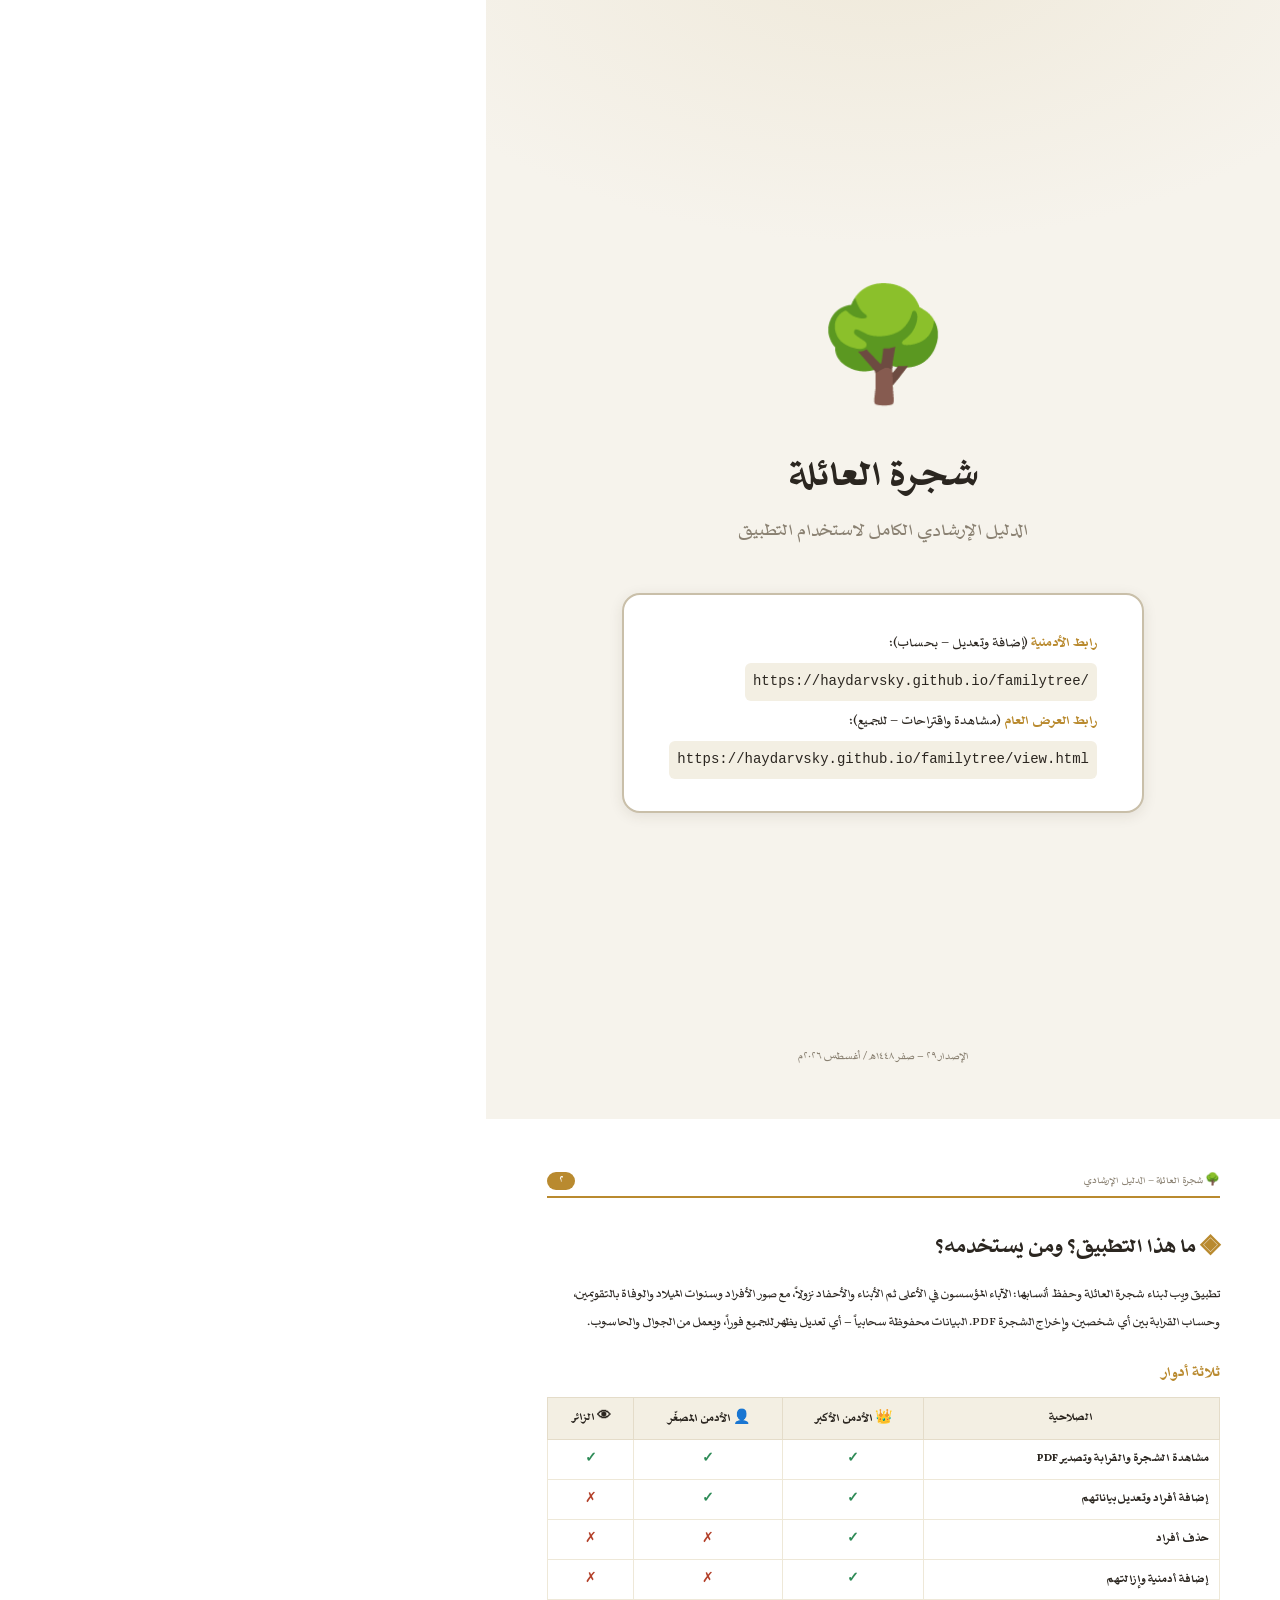
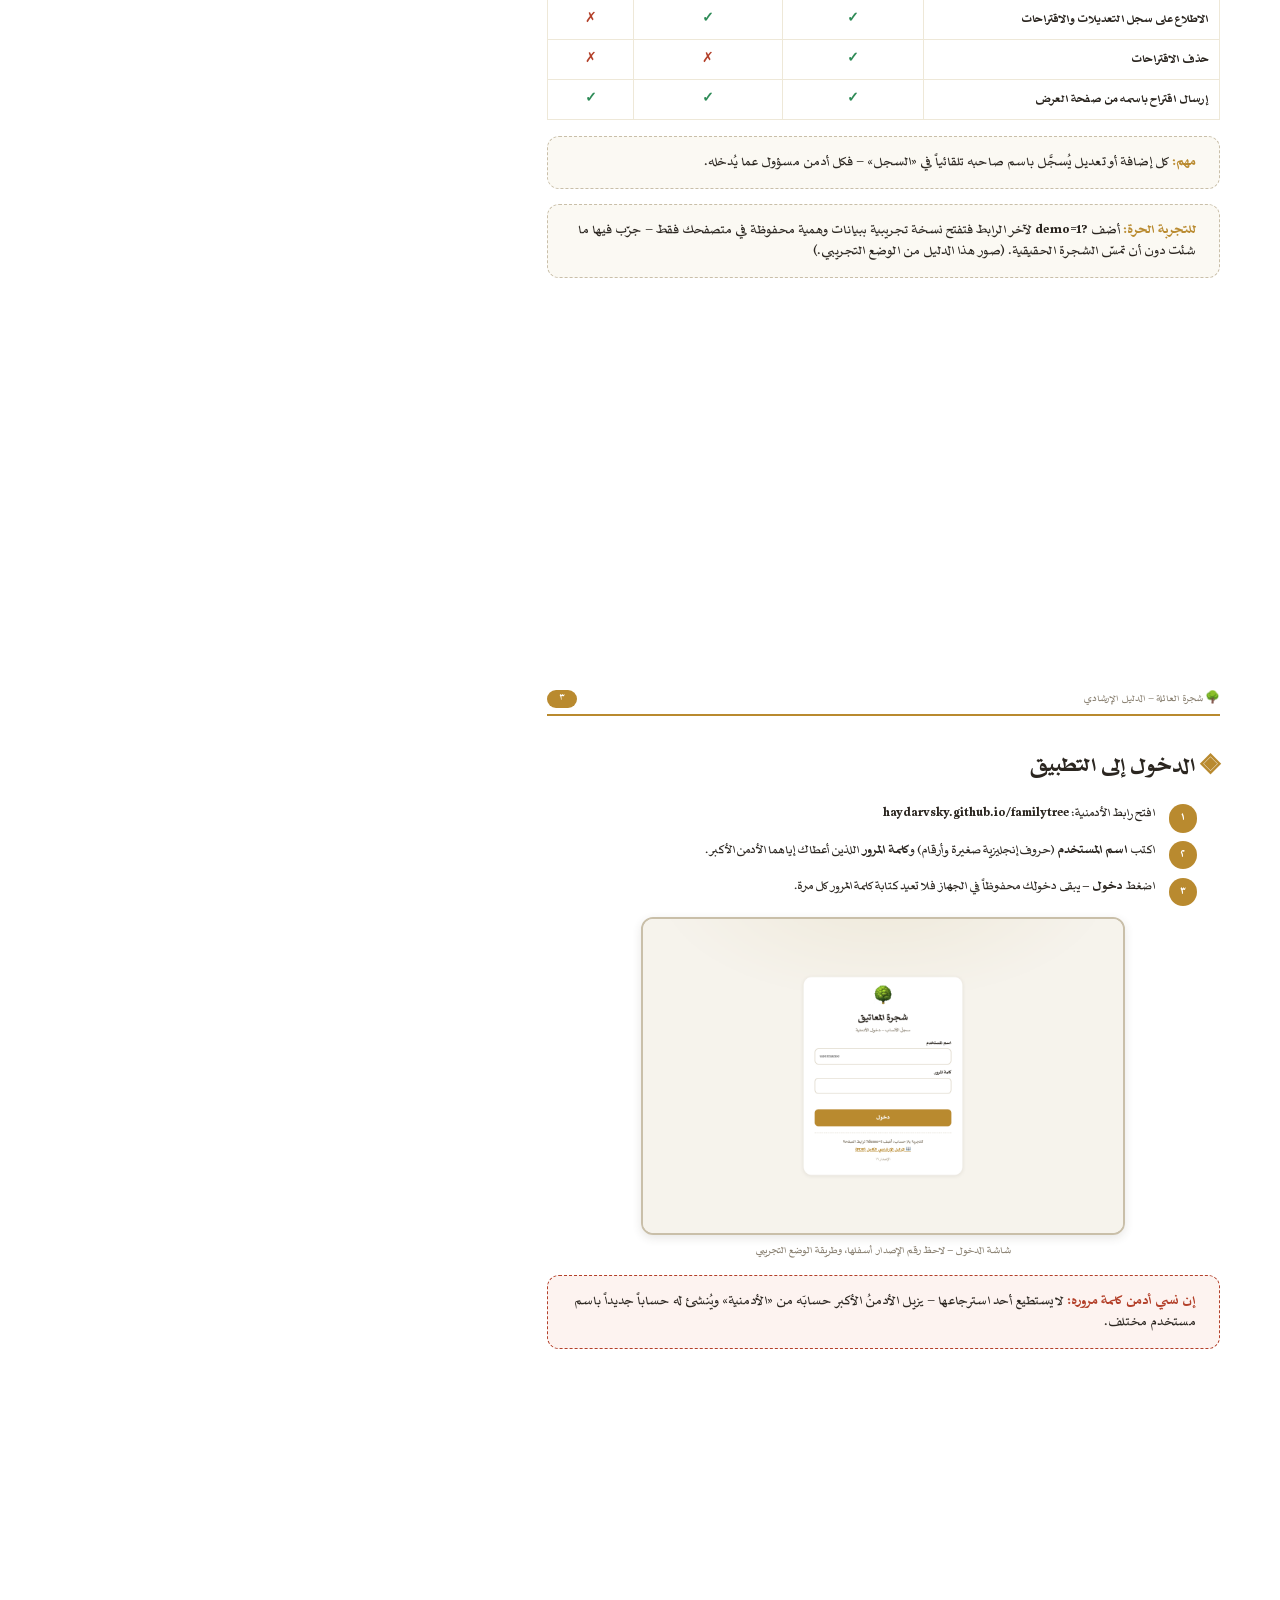
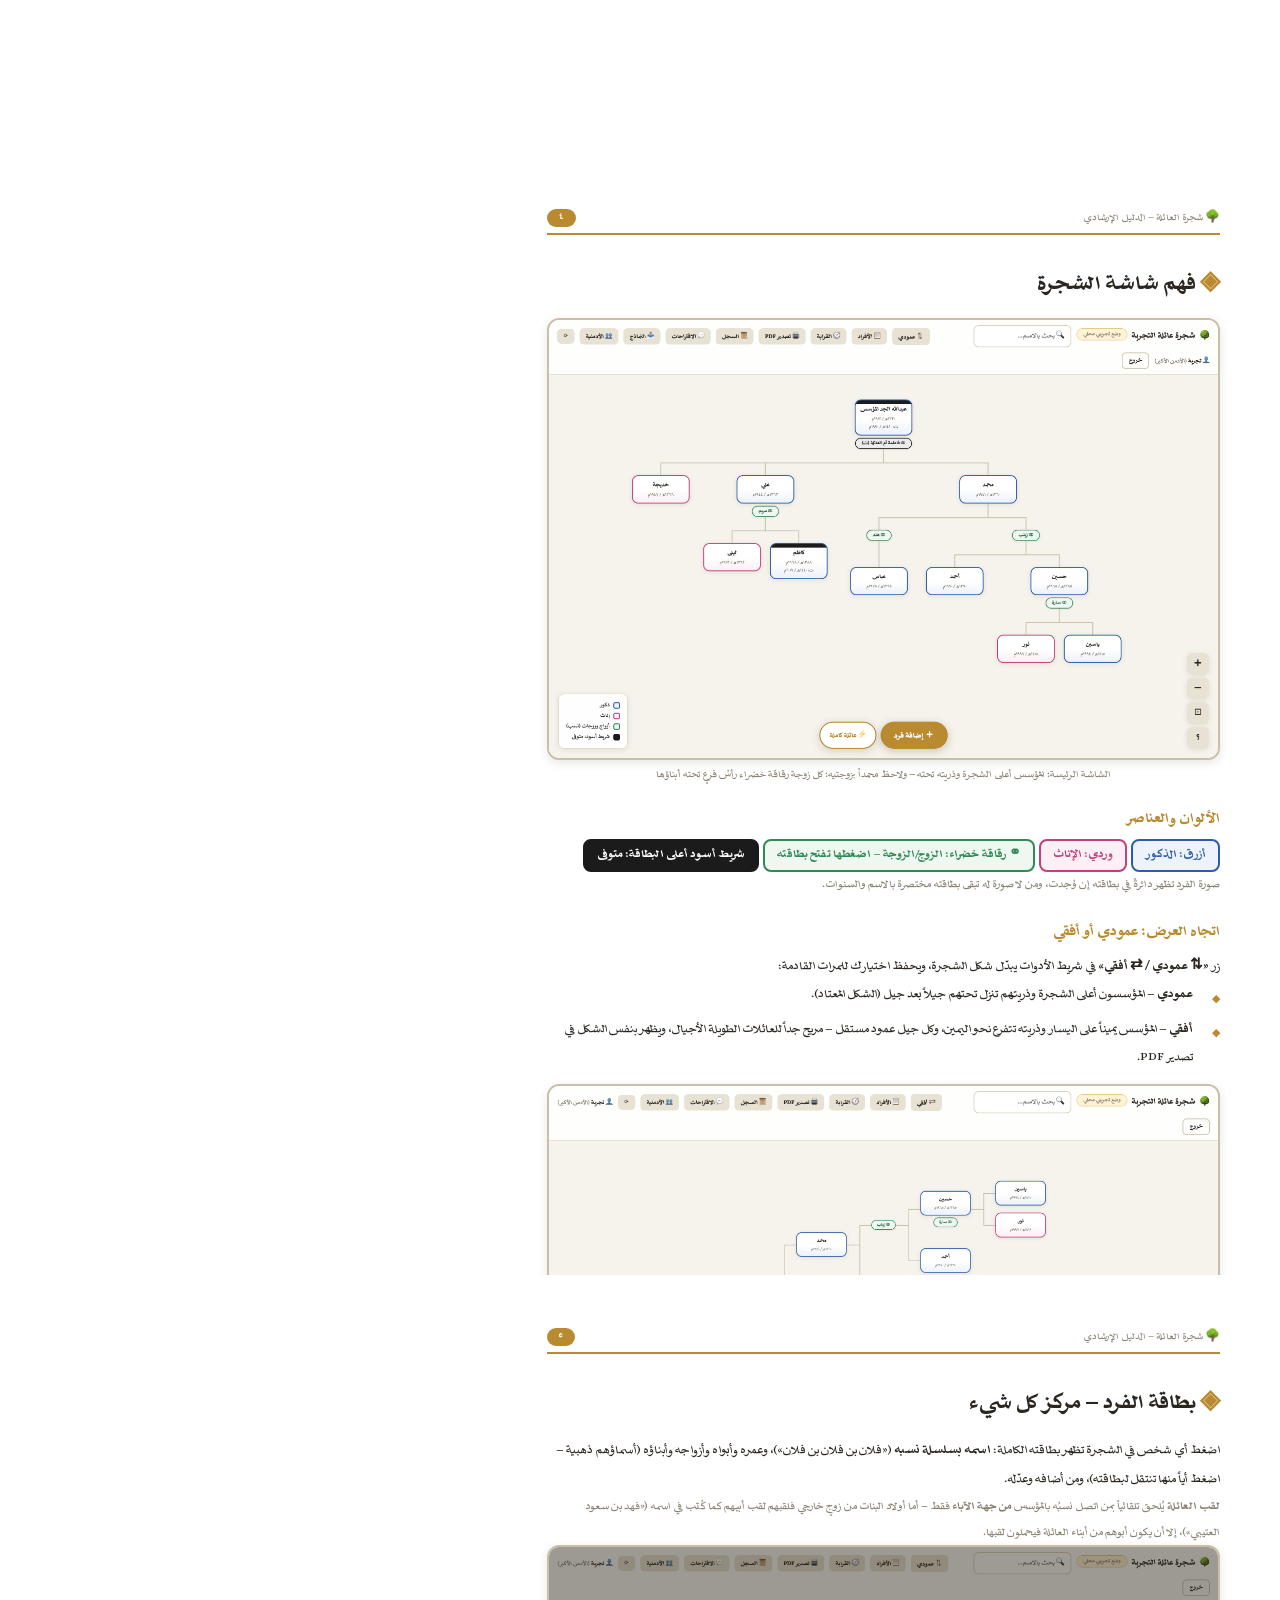
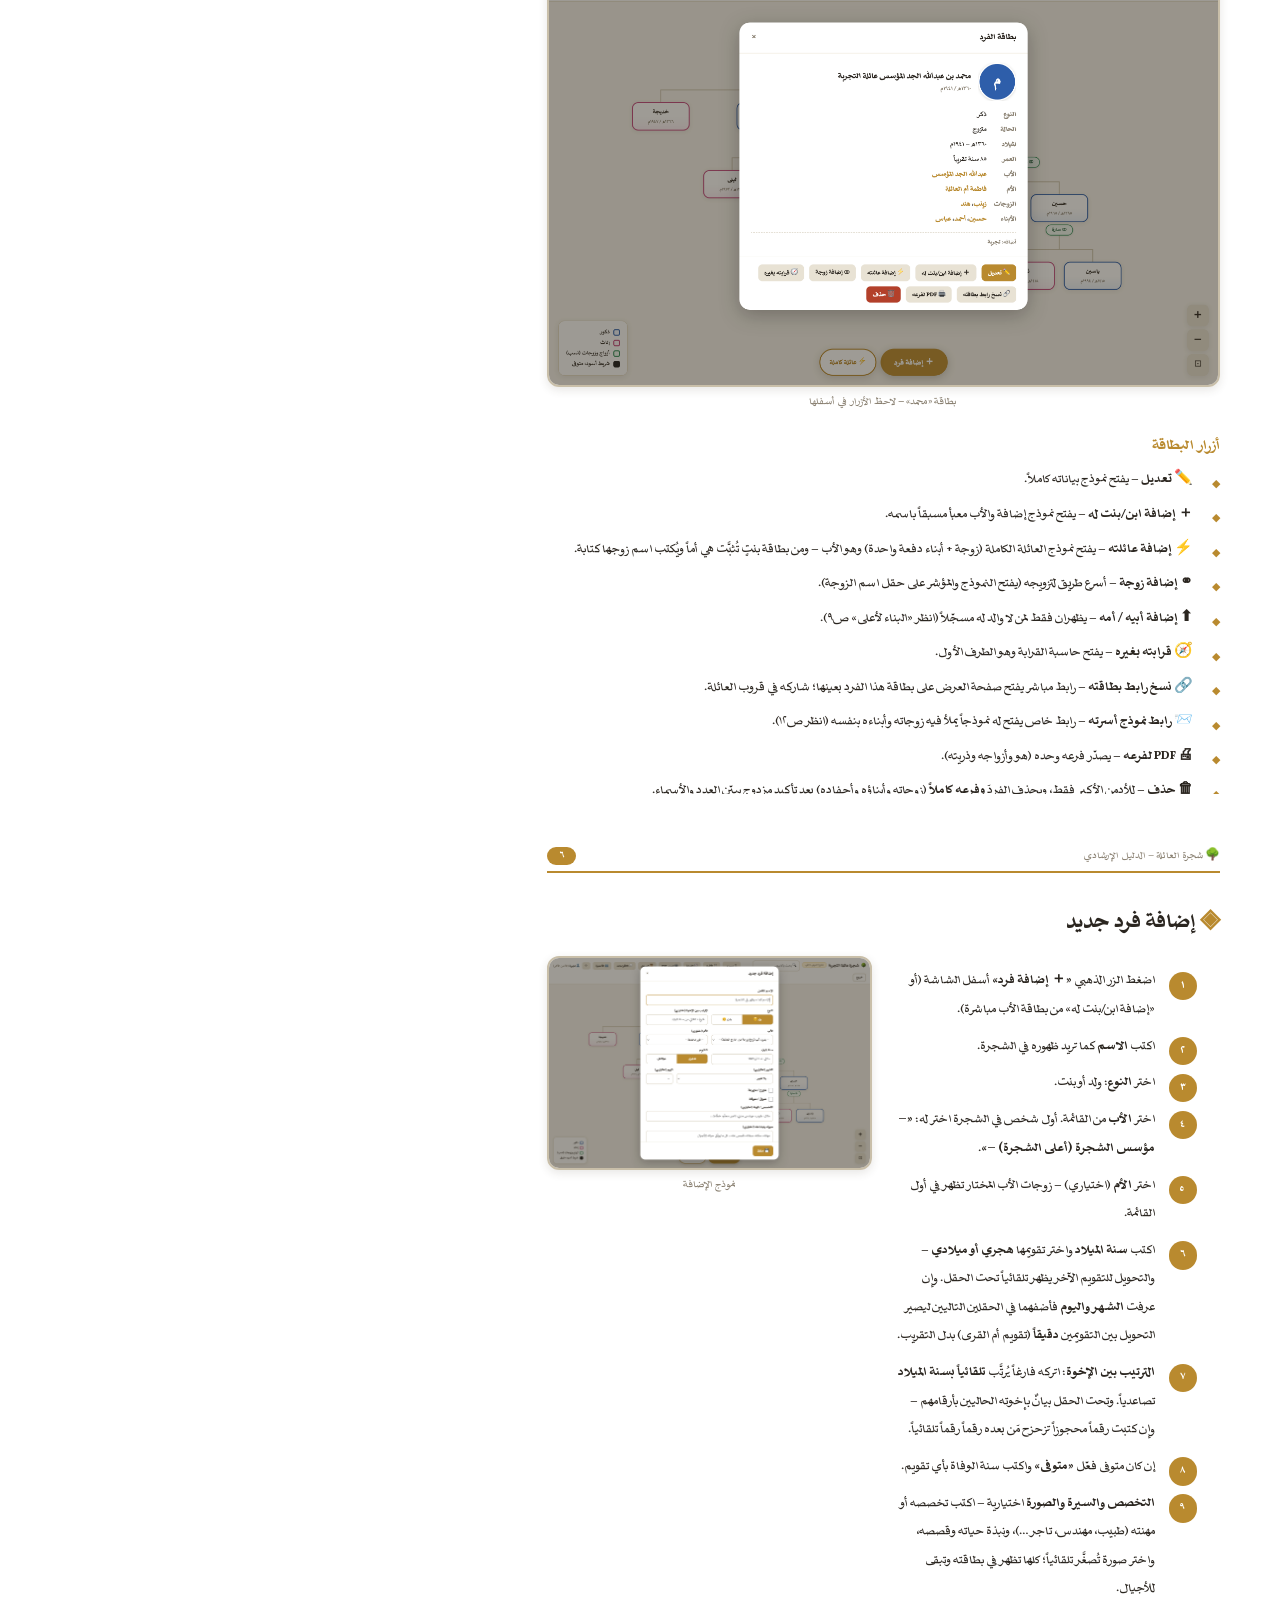
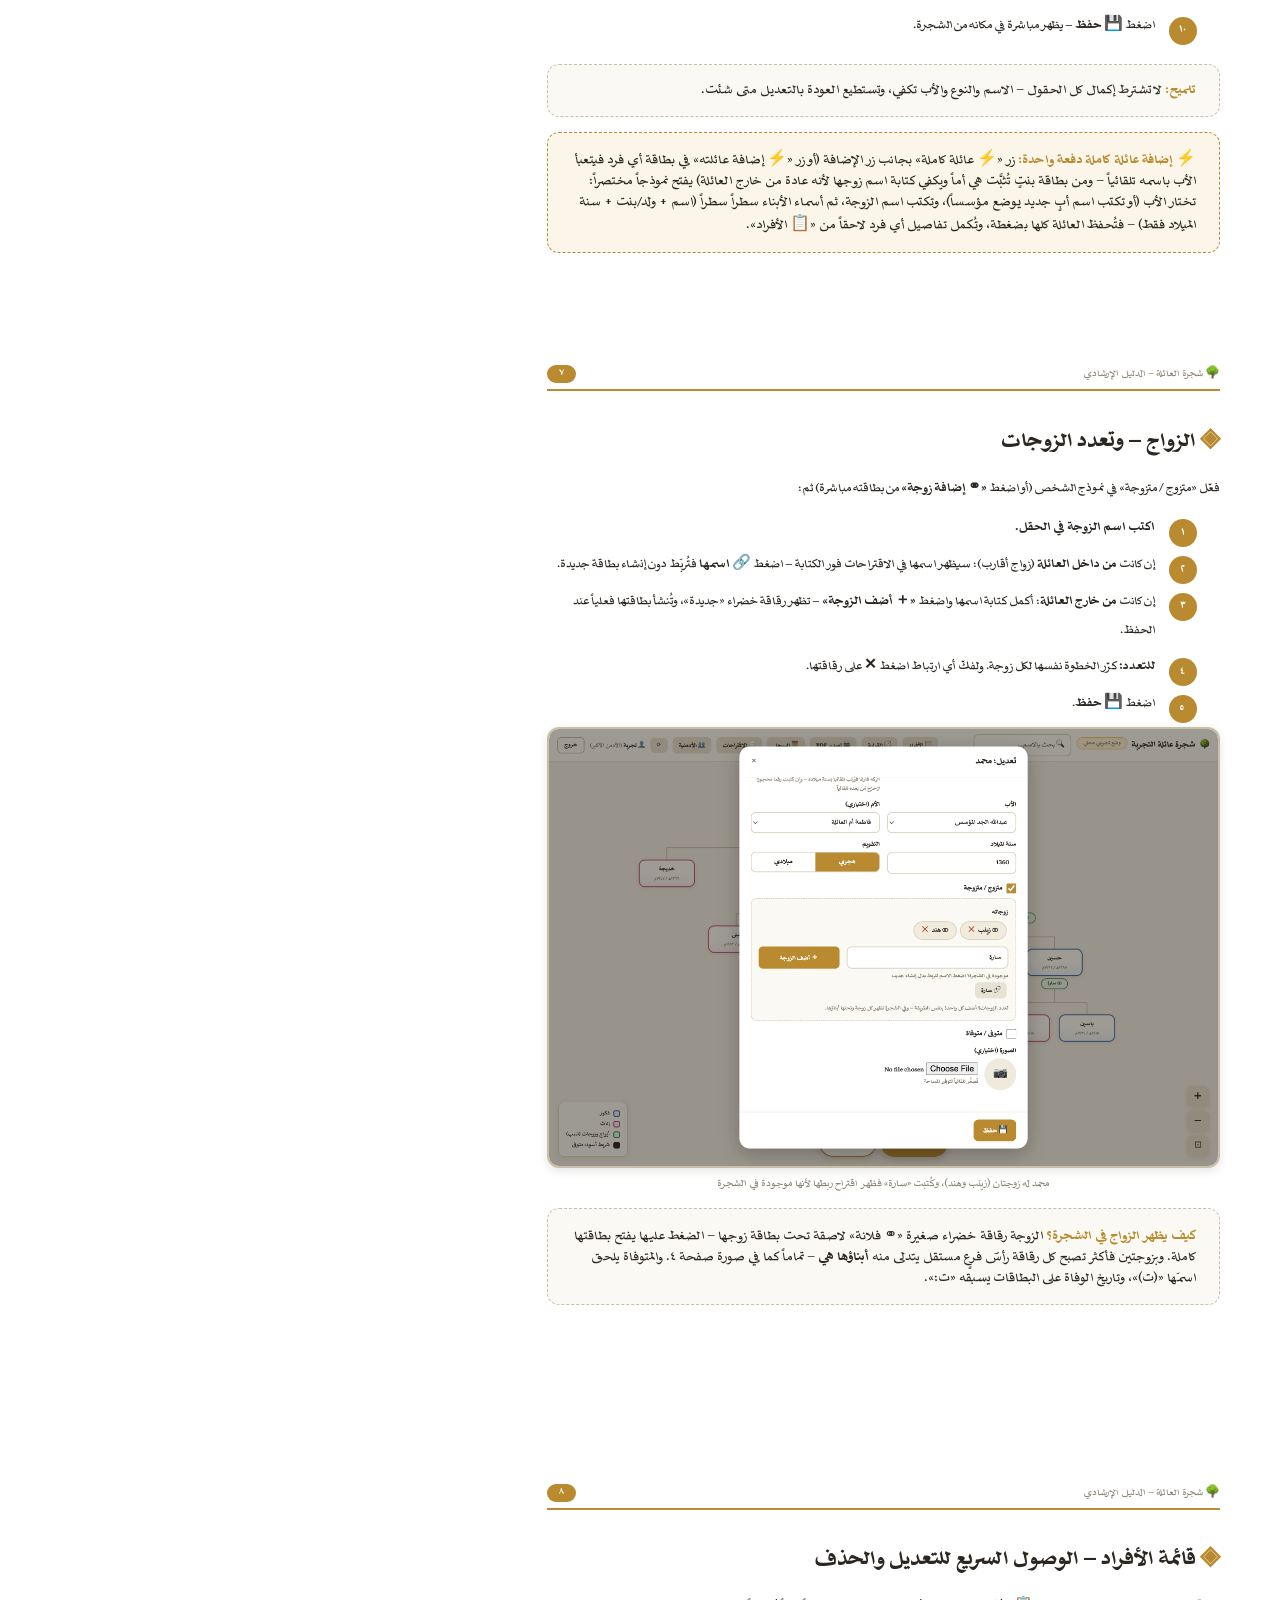
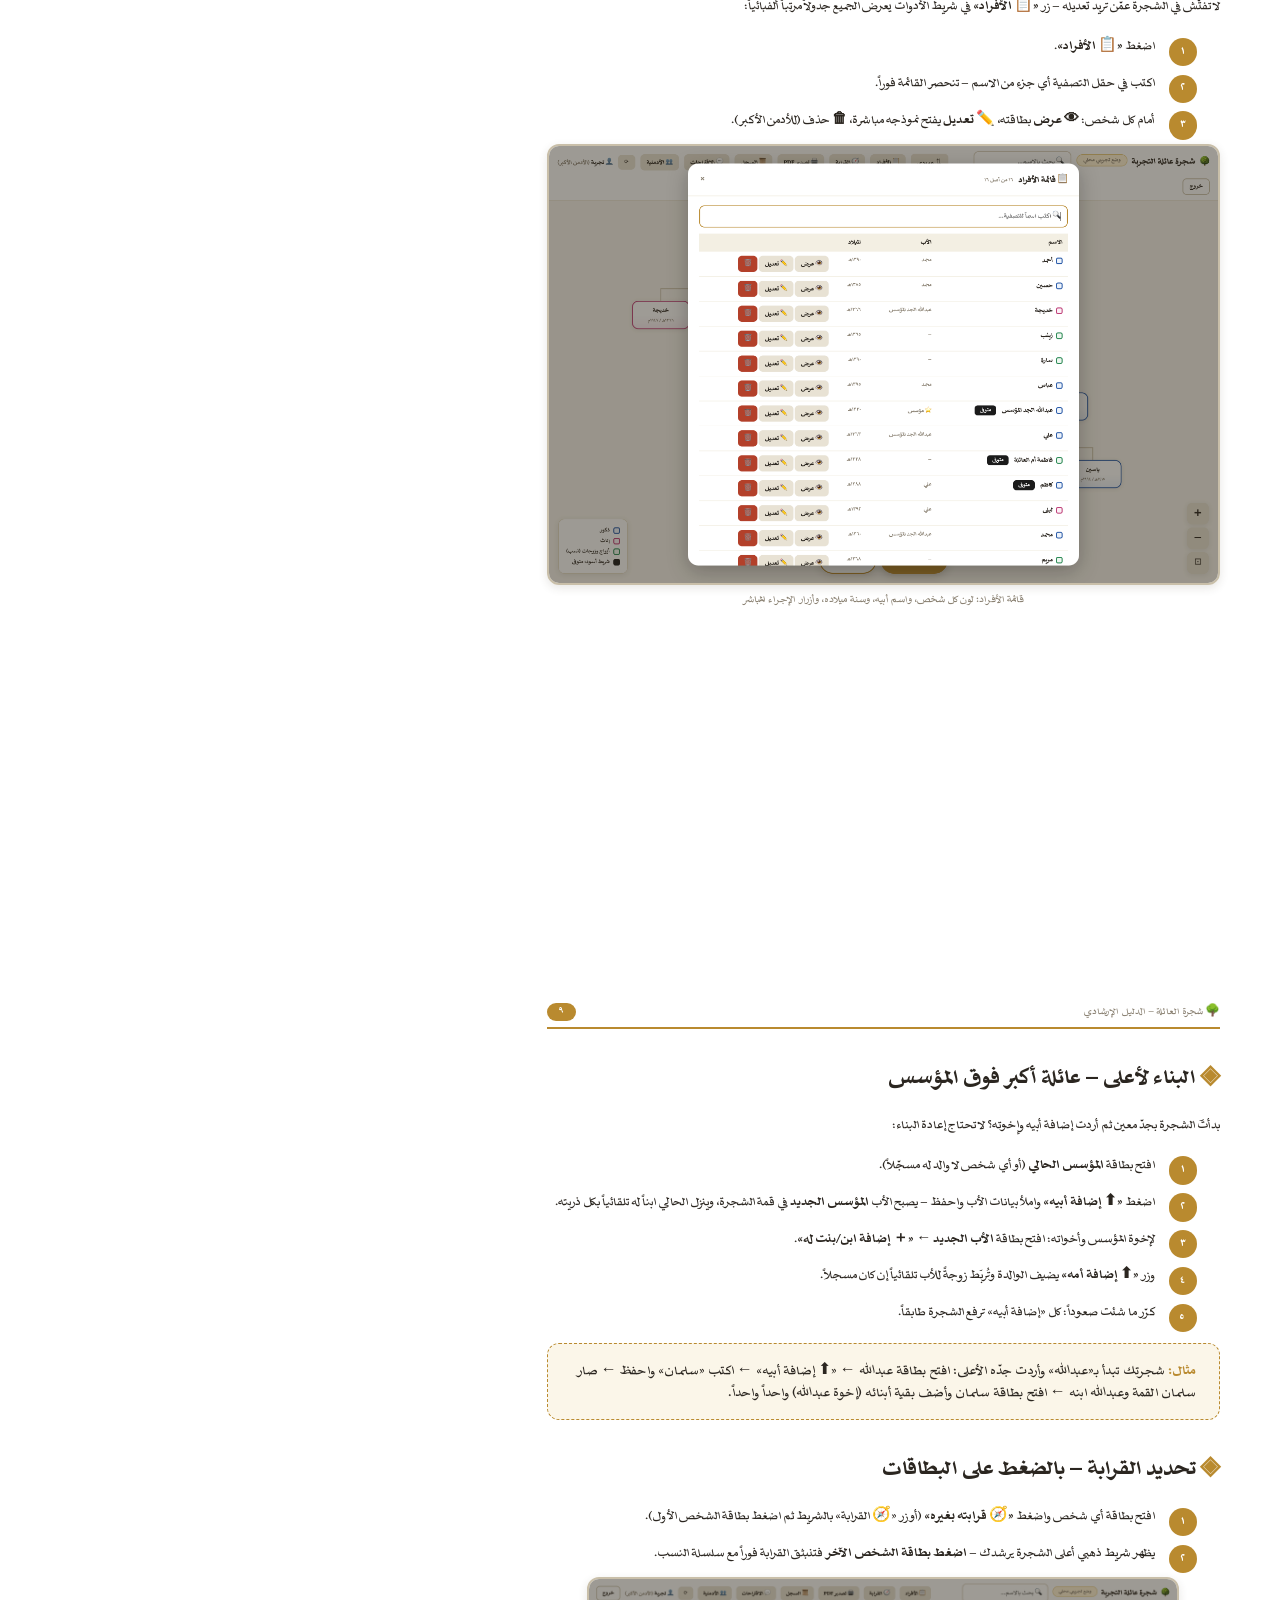
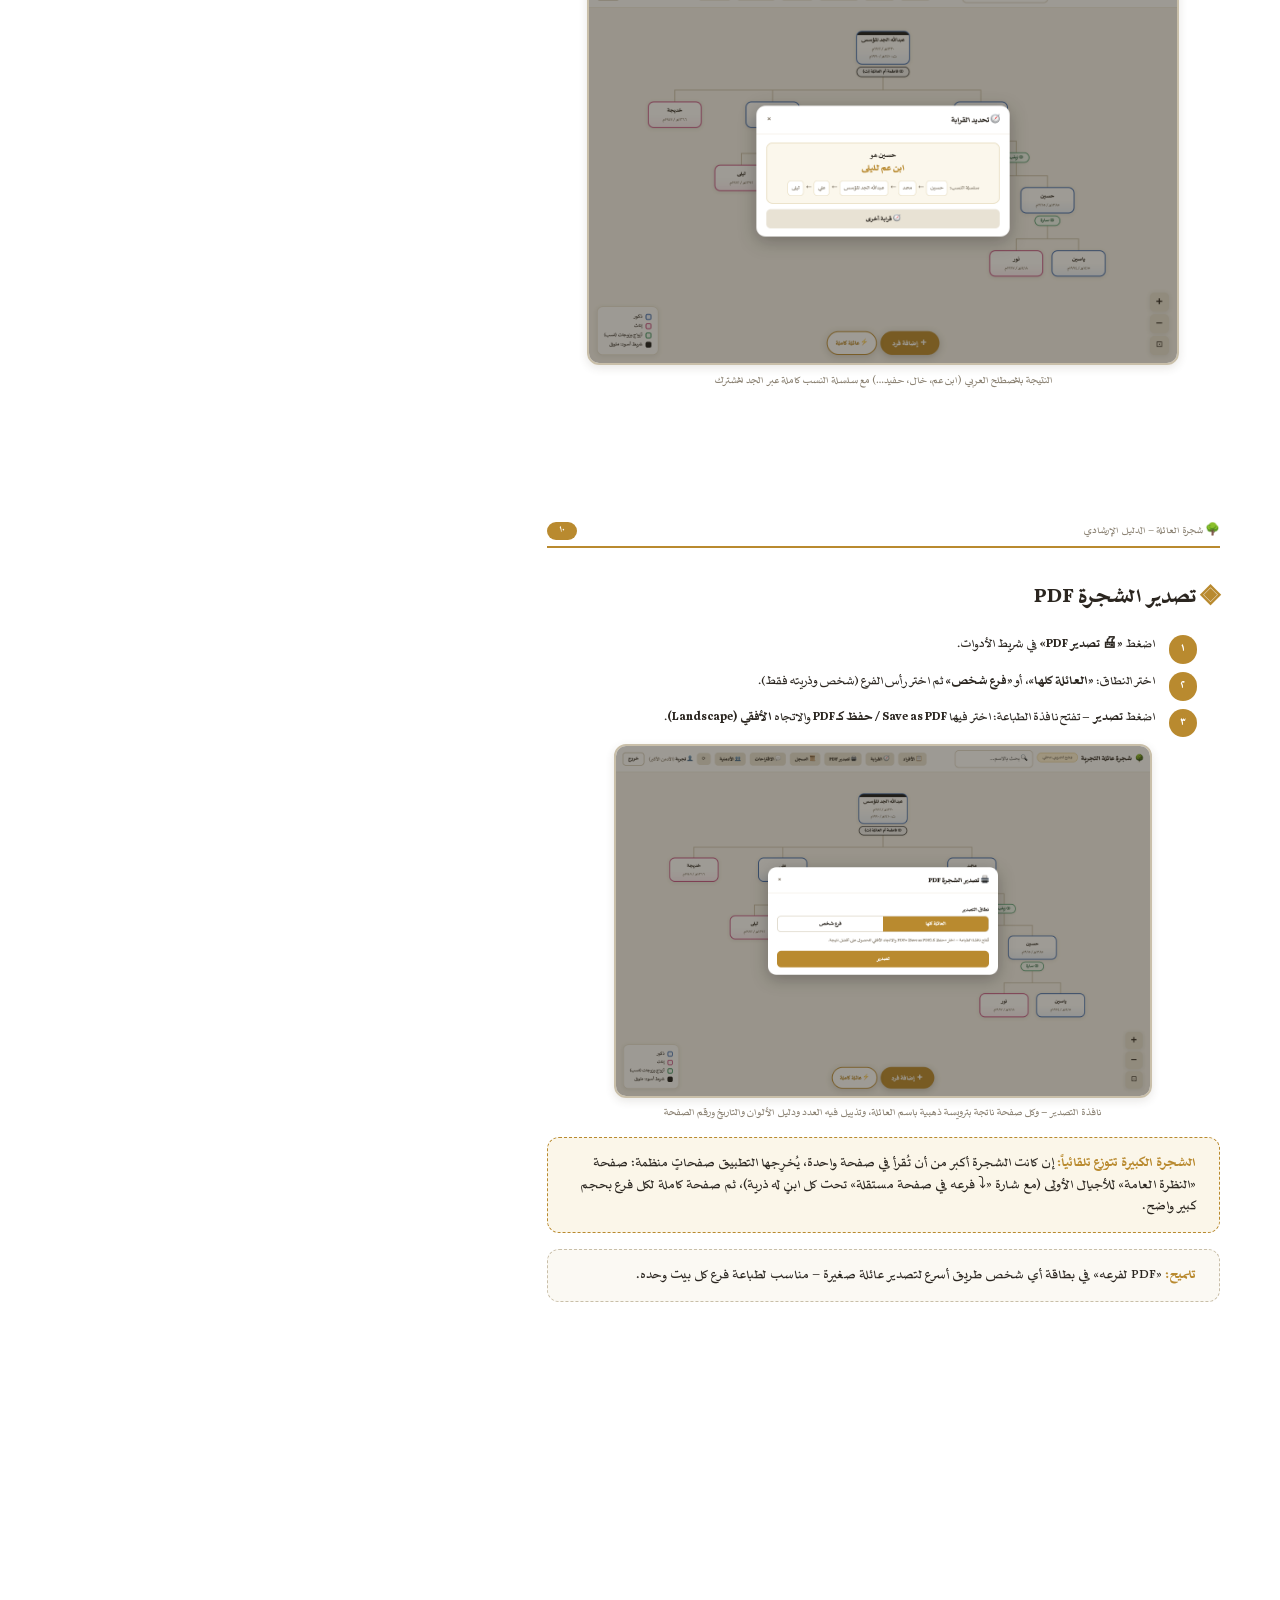
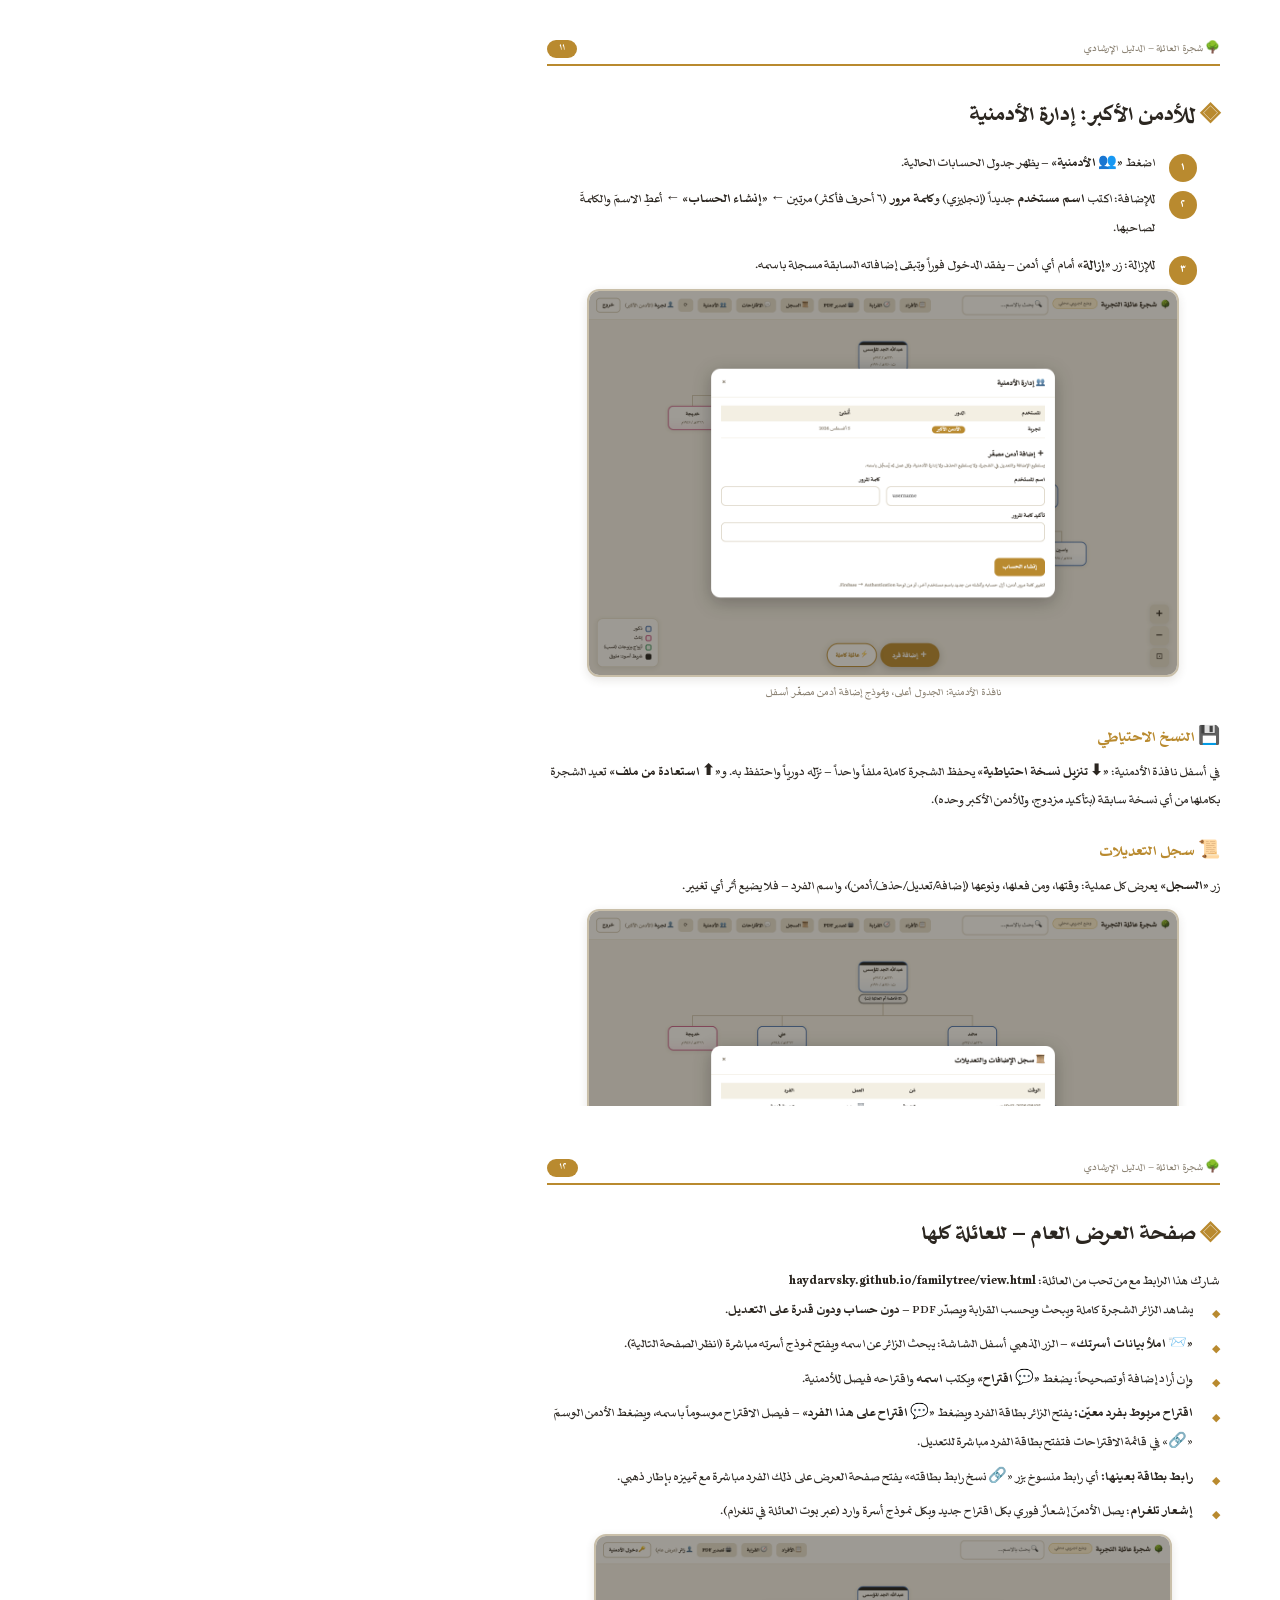
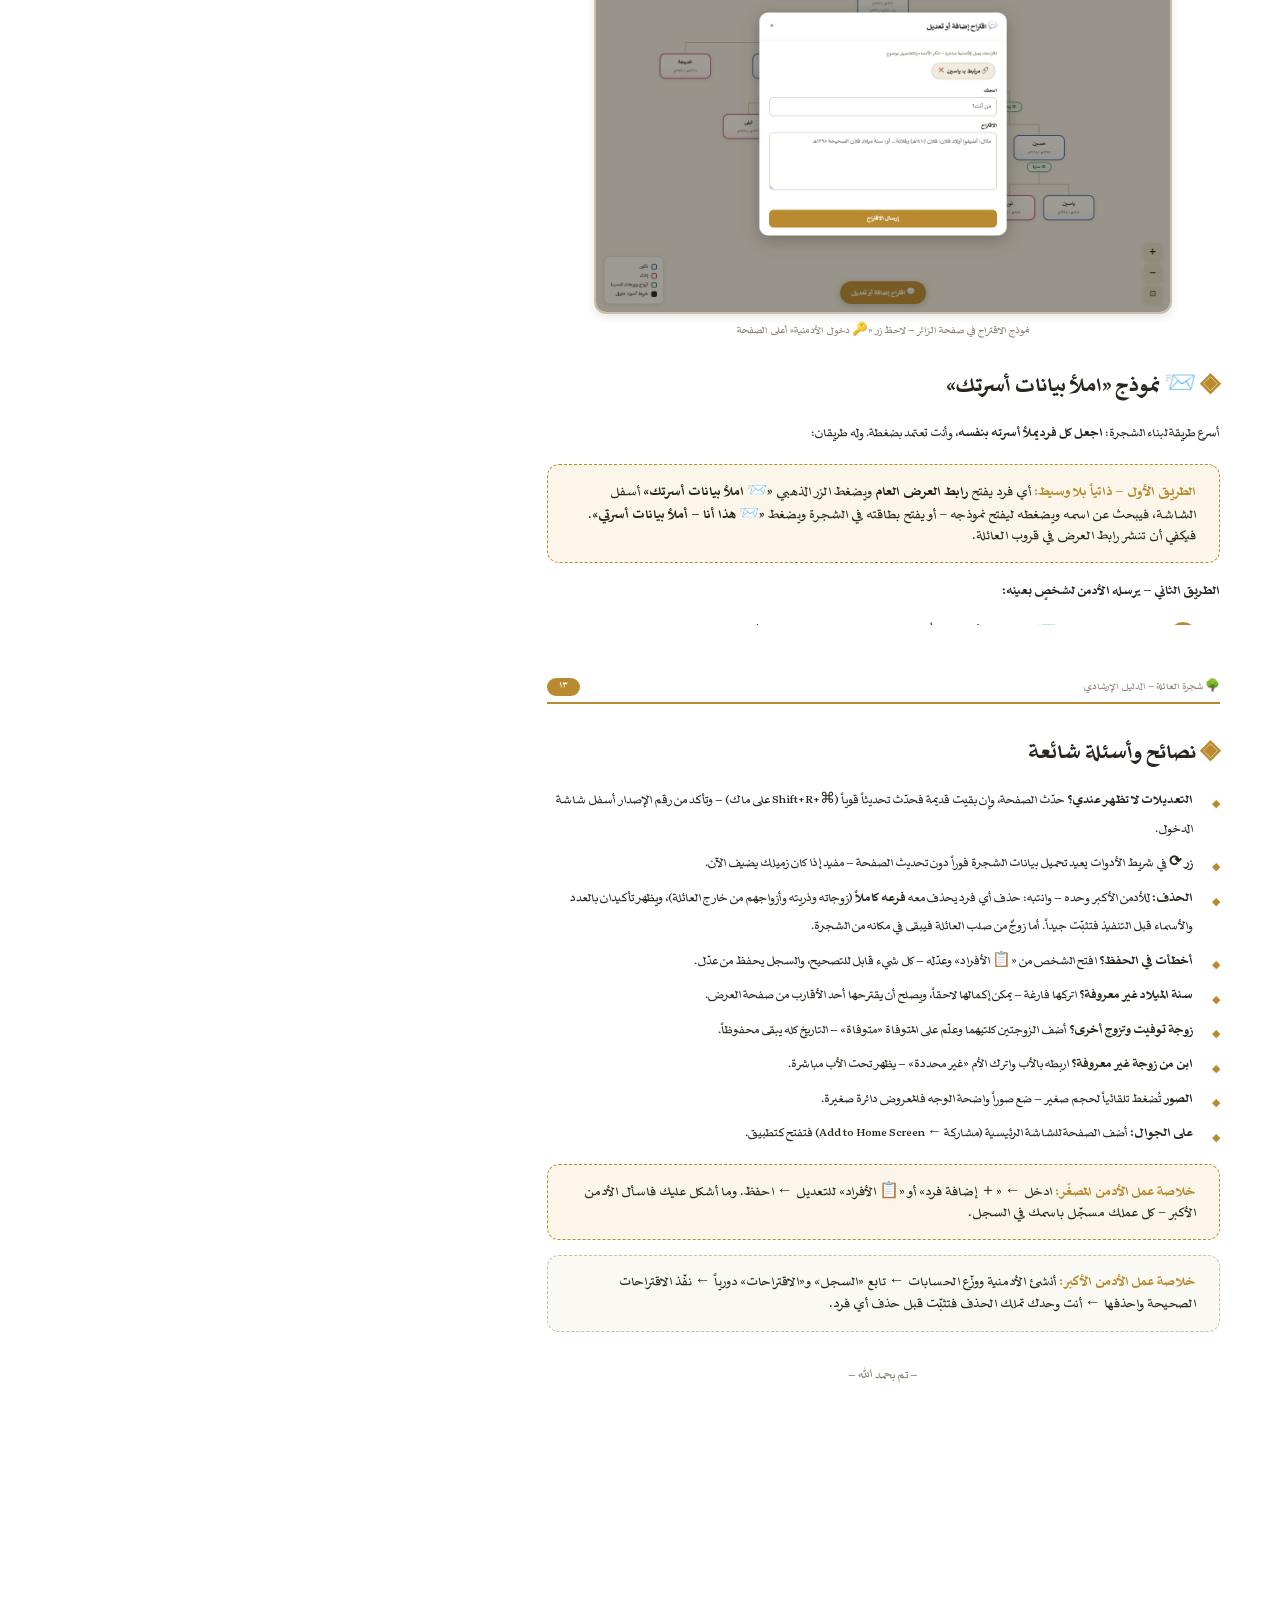
<file: دليل/دليل-الاستخدام.html>
<!DOCTYPE html>
<html lang="ar" dir="rtl">
<head>
<meta charset="UTF-8">
<title>الدليل الإرشادي — شجرة العائلة</title>
<style>
@font-face{font-family:'Sakkal Saad';src:url('../fonts/sakkal-400.woff2') format('woff2');font-weight:400}
@font-face{font-family:'Sakkal Saad';src:url('../fonts/sakkal-700.woff2') format('woff2');font-weight:700}
:root{
  --bg:#F6F3EC;--ink:#2B2620;--muted:#8A8172;--gold:#B98A2F;--line:#C9BFA9;
  --male:#2E5EAA;--female:#C0427A;--inlaw:#2E8B57;--danger:#B3402A;
}
*{box-sizing:border-box;margin:0;padding:0}
@page{size:A4;margin:0}
body{font-family:'Sakkal Saad',serif;color:var(--ink);background:#fff;direction:rtl}
.page{
  width:210mm;height:296mm;padding:14mm 16mm 16mm;position:relative;
  page-break-after:always;overflow:hidden;background:#fff;
}
.page:last-child{page-break-after:auto}

/* ترويسة وتذييل */
.phead{
  display:flex;align-items:center;gap:8px;font-size:12px;color:var(--muted);
  border-bottom:2px solid var(--gold);padding-bottom:6px;margin-bottom:8mm;
}
.phead .no{margin-inline-start:auto;background:var(--gold);color:#fff;border-radius:99px;padding:1px 12px;font-weight:700}
h2.sec{font-size:26px;margin-bottom:4mm;color:var(--ink)}
h2.sec .ico{color:var(--gold)}
h3{font-size:18px;margin:6mm 0 2mm;color:var(--gold)}
p,li{font-size:15px;line-height:1.9}
.muted{color:var(--muted)}

/* الغلاف */
.cover{background:
  radial-gradient(900px 500px at 50% -5%, #EFE9DA 0%, transparent 60%), var(--bg);
  display:flex;flex-direction:column;align-items:center;justify-content:center;text-align:center;
}
.cover .tree{font-size:110px;line-height:1.2}
.cover h1{font-size:46px;margin-top:4mm}
.cover .sub{font-size:22px;color:var(--muted);margin-top:2mm}
.cover .links{
  margin-top:12mm;background:#fff;border:2px solid var(--line);border-radius:18px;
  padding:8mm 12mm;font-size:16px;line-height:2.4;box-shadow:0 3px 14px rgba(60,50,30,.10);text-align:right;
}
.cover .links b{color:var(--gold)}
.cover .links code{font-family:monospace;font-size:14px;background:#F3EFE3;border-radius:6px;padding:2px 8px;direction:ltr;display:inline-block}
.cover .foot{position:absolute;bottom:14mm;font-size:13px;color:var(--muted)}

/* صور */
.shot{
  width:100%;border:2px solid var(--line);border-radius:12px;display:block;
  box-shadow:0 3px 10px rgba(60,50,30,.12);
}
.shot-cap{font-size:12.5px;color:var(--muted);text-align:center;margin-top:2mm}

/* خطوات */
ol.steps{margin:3mm 6mm 0 0;padding-inline-start:0;list-style:none;counter-reset:st}
ol.steps li{
  counter-increment:st;position:relative;padding-inline-start:11mm;margin-bottom:2.2mm;
}
ol.steps li::before{
  content:counter(st,arabic-indic);position:absolute;right:0;top:1.2mm;
  width:7.5mm;height:7.5mm;border-radius:50%;background:var(--gold);color:#fff;
  display:flex;align-items:center;justify-content:center;font-size:13px;font-weight:700;
}
ul.pts{margin-inline-start:0;padding-inline-start:0;list-style:none}
ul.pts li{position:relative;padding-inline-start:7mm;margin-bottom:1.6mm}
ul.pts li::before{content:'◆';position:absolute;right:0;color:var(--gold);font-size:11px;top:2.2mm}

/* صناديق */
.box{border:1.8px dashed var(--line);border-radius:12px;padding:4mm 6mm;margin:4mm 0;background:#FBF9F3}
.box.owner{border-color:var(--gold);background:#FBF6E9}
.box.warn{border-color:var(--danger);background:#FDF3F0}
.box b.t{color:var(--gold)}
.box.warn b.t{color:var(--danger)}

/* جدول الصلاحيات */
table.perm{width:100%;border-collapse:collapse;margin-top:3mm;font-size:14px}
table.perm th{background:#F3EFE3;padding:2.6mm;border:1px solid #E4DCC9}
table.perm td{padding:2.4mm;border:1px solid #EEE8D8;text-align:center}
table.perm td:first-child{text-align:right;font-weight:700}
.yes{color:var(--inlaw);font-weight:700}
.no{color:var(--danger)}

/* شارات الألوان */
.chip{display:inline-block;border-radius:8px;padding:1px 12px;font-weight:700;font-size:14px;border:2px solid}
.chip.m{border-color:var(--male);color:var(--male);background:#EDF3FB}
.chip.f{border-color:var(--female);color:var(--female);background:#FCF0F6}
.chip.s{border-color:var(--inlaw);color:var(--inlaw);background:#EEF7F0}
.chip.d{border-color:#1b1b1b;color:#fff;background:#1b1b1b}
.grid2{display:grid;grid-template-columns:1fr 1fr;gap:6mm;align-items:start}
</style>
</head>
<body>

<!-- ═══ ١: الغلاف ═══ -->
<div class="page cover">
  <div class="tree">🌳</div>
  <h1>شجرة العائلة</h1>
  <div class="sub">الدليل الإرشادي الكامل لاستخدام التطبيق</div>
  <div class="links">
    <b>رابط الأدمنية</b> (إضافة وتعديل — بحساب):<br>
    <code>https://haydarvsky.github.io/familytree/</code><br>
    <b>رابط العرض العام</b> (مشاهدة واقتراحات — للجميع):<br>
    <code>https://haydarvsky.github.io/familytree/view.html</code>
  </div>
  <div class="foot">الإصدار ٢٩ — صفر ١٤٤٨هـ / أغسطس ٢٠٢٦م</div>
</div>

<!-- ═══ ٢: نظرة عامة والأدوار ═══ -->
<div class="page">
  <div class="phead">🌳 شجرة العائلة — الدليل الإرشادي <span class="no">٢</span></div>
  <h2 class="sec"><span class="ico">◈</span> ما هذا التطبيق؟ ومن يستخدمه؟</h2>
  <p>تطبيق ويب لبناء شجرة العائلة وحفظ أنسابها: الآباء المؤسسون في الأعلى ثم الأبناء والأحفاد نزولاً، مع صور الأفراد وسنوات الميلاد والوفاة بالتقويمين، وحساب القرابة بين أي شخصين، وإخراج الشجرة PDF. البيانات محفوظة سحابياً — أي تعديل يظهر للجميع فوراً، ويعمل من الجوال والحاسوب.</p>

  <h3>ثلاثة أدوار</h3>
  <table class="perm">
    <tr><th>الصلاحية</th><th>👑 الأدمن الأكبر</th><th>👤 الأدمن المصغّر</th><th>👁 الزائر</th></tr>
    <tr><td>مشاهدة الشجرة والقرابة وتصدير PDF</td><td class="yes">✓</td><td class="yes">✓</td><td class="yes">✓</td></tr>
    <tr><td>إضافة أفراد وتعديل بياناتهم</td><td class="yes">✓</td><td class="yes">✓</td><td class="no">✗</td></tr>
    <tr><td>حذف أفراد</td><td class="yes">✓</td><td class="no">✗</td><td class="no">✗</td></tr>
    <tr><td>إضافة أدمنية وإزالتهم</td><td class="yes">✓</td><td class="no">✗</td><td class="no">✗</td></tr>
    <tr><td>الاطلاع على سجل التعديلات والاقتراحات</td><td class="yes">✓</td><td class="yes">✓</td><td class="no">✗</td></tr>
    <tr><td>حذف الاقتراحات</td><td class="yes">✓</td><td class="no">✗</td><td class="no">✗</td></tr>
    <tr><td>إرسال اقتراح باسمه من صفحة العرض</td><td class="yes">✓</td><td class="yes">✓</td><td class="yes">✓</td></tr>
  </table>

  <div class="box"><b class="t">مهم:</b> كل إضافة أو تعديل يُسجَّل باسم صاحبه تلقائياً في «السجل» — فكل أدمن مسؤول عما يُدخله.</div>

  <div class="box"><b class="t">للتجربة الحرة:</b> أضف <b>?demo=1</b> لآخر الرابط فتفتح نسخة تجريبية ببيانات وهمية محفوظة في متصفحك فقط — جرّب فيها ما شئت دون أن تمسّ الشجرة الحقيقية. (صور هذا الدليل من الوضع التجريبي.)</div>
</div>

<!-- ═══ ٣: الدخول ═══ -->
<div class="page">
  <div class="phead">🌳 شجرة العائلة — الدليل الإرشادي <span class="no">٣</span></div>
  <h2 class="sec"><span class="ico">◈</span> الدخول إلى التطبيق</h2>
  <ol class="steps">
    <li>افتح رابط الأدمنية: <b>haydarvsky.github.io/familytree</b></li>
    <li>اكتب <b>اسم المستخدم</b> (حروف إنجليزية صغيرة وأرقام) و<b>كلمة المرور</b> اللذين أعطاك إياهما الأدمن الأكبر.</li>
    <li>اضغط <b>دخول</b> — يبقى دخولك محفوظاً في الجهاز فلا تعيد كتابة كلمة المرور كل مرة.</li>
  </ol>
  <img class="shot" src="صور/login.png" style="width:72%;margin:4mm auto 0;display:block">
  <div class="shot-cap">شاشة الدخول — لاحظ رقم الإصدار أسفلها، وطريقة الوضع التجريبي</div>
  <div class="box warn"><b class="t">إن نسي أدمن كلمة مروره:</b> لا يستطيع أحد استرجاعها — يزيل الأدمنُ الأكبر حسابَه من «الأدمنية» ويُنشئ له حساباً جديداً باسم مستخدم مختلف.</div>
</div>

<!-- ═══ ٤: فهم الشجرة ═══ -->
<div class="page">
  <div class="phead">🌳 شجرة العائلة — الدليل الإرشادي <span class="no">٤</span></div>
  <h2 class="sec"><span class="ico">◈</span> فهم شاشة الشجرة</h2>
  <img class="shot" src="صور/tree.png">
  <div class="shot-cap">الشاشة الرئيسة: المؤسس أعلى الشجرة وذريته تحته — ولاحظ محمداً بزوجتيه: كل زوجة رقاقة خضراء رأسُ فرعٍ تحته أبناؤها</div>
  <h3>الألوان والعناصر</h3>
  <p>
    <span class="chip m">أزرق: الذكور</span>&nbsp;
    <span class="chip f">وردي: الإناث</span>&nbsp;
    <span class="chip s">⚭ رقاقة خضراء: الزوج/الزوجة — اضغطها تفتح بطاقته</span>&nbsp;
    <span class="chip d">شريط أسود أعلى البطاقة: متوفى</span>
  </p>
  <p class="muted" style="font-size:13.5px">صورة الفرد تظهر دائرةً في بطاقته إن وُجدت، ومن لا صورة له تبقى بطاقته مختصرة بالاسم والسنوات.</p>
  <h3>اتجاه العرض: عمودي أو أفقي</h3>
  <p>زر <b>«⇅ عمودي / ⇄ أفقي»</b> في شريط الأدوات يبدّل شكل الشجرة، ويحفظ اختيارك للمرات القادمة:</p>
  <ul class="pts">
    <li><b>عمودي</b> — المؤسسون أعلى الشجرة وذريتهم تنزل تحتهم جيلاً بعد جيل (الشكل المعتاد).</li>
    <li><b>أفقي</b> — المؤسس يميناً على اليسار وذريته تتفرع نحو اليمين، وكل جيل عمود مستقل — مريح جداً للعائلات الطويلة الأجيال، ويظهر بنفس الشكل في تصدير PDF.</li>
  </ul>
  <img class="shot" src="صور/horiz.png" style="margin-top:3mm">
  <div class="shot-cap">العرض الأفقي: المؤسس يساراً، وكل جيل عمود يمتد يميناً</div>
  <h3>التنقل</h3>
  <ul class="pts">
    <li><b>اسحب</b> الخلفية بالفأرة أو الإصبع لتحريك الشجرة، و<b>عجلة الفأرة أو قرصة الأصابع</b> للتكبير والتصغير.</li>
    <li><b>لوحة المفاتيح</b> (اختياري): الأسهم ← ↑ → ↓ للتحريك (ومع Shift خطوات أكبر)، و<b>+</b> و<b>−</b> للتكبير، و<b>٠</b> لملاءمة الشجرة للشاشة.</li>
    <li>أزرار <b>＋ / － / ⊡</b> أسفل اليسار، وزر <b>؟</b> يذكّرك بهذه الاختصارات في أي لحظة.</li>
    <li><b>🔍 البحث</b> أعلى الشاشة: اكتب أي جزء من الاسم فيُحاط صاحبه بإطار ذهبي وتنتقل الشاشة إليه.</li>
    <li>سنوات الميلاد والوفاة تظهر على كل بطاقة بالتقويمين: <b>١٣٦٠هـ / ١٩٤١م</b>.</li>
  </ul>
</div>

<!-- ═══ ٥: بطاقة الفرد ═══ -->
<div class="page">
  <div class="phead">🌳 شجرة العائلة — الدليل الإرشادي <span class="no">٥</span></div>
  <h2 class="sec"><span class="ico">◈</span> بطاقة الفرد — مركز كل شيء</h2>
  <p>اضغط أي شخص في الشجرة تظهر بطاقته الكاملة: <b>اسمه بسلسلة نسبه</b> («فلان بن فلان بن فلان»)، وعمره وأبواه وأزواجه وأبناؤه (أسماؤهم ذهبية — اضغط أياً منها تنتقل لبطاقته)، ومن أضافه وعدّله.</p>
  <p class="muted" style="font-size:13.5px"><b>لقب العائلة</b> يُلحق تلقائياً بمن اتصل نسبُه بالمؤسس <b>من جهة الآباء</b> فقط — أما أولاد البنات من زوجٍ خارجي فلقبهم لقب أبيهم كما كُتب في اسمه («فهد بن سعود العتيبي»)، إلا أن يكون أبوهم من أبناء العائلة فيحملون لقبها.</p>
  <img class="shot" src="صور/card.png">
  <div class="shot-cap">بطاقة «محمد» — لاحظ الأزرار في أسفلها</div>
  <h3>أزرار البطاقة</h3>
  <ul class="pts">
    <li><b>✏️ تعديل</b> — يفتح نموذج بياناته كاملاً.</li>
    <li><b>＋ إضافة ابن/بنت له</b> — يفتح نموذج إضافة والأب معبأ مسبقاً باسمه.</li>
    <li><b>⚡ إضافة عائلته</b> — يفتح نموذج العائلة الكاملة (زوجة + أبناء دفعة واحدة) وهو الأب — ومن بطاقة بنتٍ تُثبَّت هي أماً ويُكتب اسم زوجها كتابة.</li>
    <li><b>⚭ إضافة زوجة</b> — أسرع طريق لتزويجه (يفتح النموذج والمؤشر على حقل اسم الزوجة).</li>
    <li><b>⬆ إضافة أبيه / أمه</b> — يظهران فقط لمن لا والد له مسجّلاً (انظر «البناء لأعلى» ص٩).</li>
    <li><b>🧭 قرابته بغيره</b> — يفتح حاسبة القرابة وهو الطرف الأول.</li>
    <li><b>🔗 نسخ رابط بطاقته</b> — رابط مباشر يفتح صفحة العرض على بطاقة هذا الفرد بعينها؛ شاركه في قروب العائلة.</li>
    <li><b>📨 رابط نموذج أسرته</b> — رابط خاص يفتح له نموذجاً يملأ فيه زوجاته وأبناءه بنفسه (انظر ص١٢).</li>
    <li><b>🖨 PDF لفرعه</b> — يصدّر فرعه وحده (هو وأزواجه وذريته).</li>
    <li><b>🗑 حذف</b> — للأدمن الأكبر فقط، ويحذف الفردَ <b>وفرعه كاملاً</b> (زوجاته وأبناؤه وأحفاده) بعد تأكيدٍ مزدوج يبيّن العدد والأسماء.</li>
  </ul>
</div>

<!-- ═══ ٦: إضافة فرد ═══ -->
<div class="page">
  <div class="phead">🌳 شجرة العائلة — الدليل الإرشادي <span class="no">٦</span></div>
  <h2 class="sec"><span class="ico">◈</span> إضافة فرد جديد</h2>
  <div class="grid2">
    <div>
      <ol class="steps">
        <li>اضغط الزر الذهبي <b>«＋ إضافة فرد»</b> أسفل الشاشة (أو «إضافة ابن/بنت له» من بطاقة الأب مباشرة).</li>
        <li>اكتب <b>الاسم</b> كما تريد ظهوره في الشجرة.</li>
        <li>اختر <b>النوع</b>: ولد أو بنت.</li>
        <li>اختر <b>الأب</b> من القائمة. أول شخص في الشجرة اختر له: <b>«— مؤسس الشجرة (أعلى الشجرة) —»</b>.</li>
        <li>اختر <b>الأم</b> (اختياري) — زوجات الأب المختار تظهر في أول القائمة.</li>
        <li>اكتب <b>سنة الميلاد</b> واختر تقويمها <b>هجري أو ميلادي</b> — والتحويل للتقويم الآخر يظهر تلقائياً تحت الحقل. وإن عرفت <b>الشهر واليوم</b> فأضفهما في الحقلين التاليين ليصير التحويل بين التقويمين <b>دقيقاً</b> (تقويم أم القرى) بدل التقريب.</li>
        <li><b>الترتيب بين الإخوة</b>: اتركه فارغاً يُرتَّب <b>تلقائياً بسنة الميلاد</b> تصاعدياً. وتحت الحقل بيانٌ بإخوته الحاليين بأرقامهم — وإن كتبت رقماً محجوزاً تزحزح مَن بعده رقماً رقماً تلقائياً.</li>
        <li>إن كان متوفى فعّل <b>«متوفى»</b> واكتب سنة الوفاة بأي تقويم.</li>
        <li><b>التخصص والسيرة والصورة</b> اختيارية — اكتب تخصصه أو مهنته (طبيب، مهندس، تاجر…)، ونبذة حياته وقصصه، واختر صورة تُصغَّر تلقائياً؛ كلها تظهر في بطاقته وتبقى للأجيال.</li>
        <li>اضغط <b>💾 حفظ</b> — يظهر مباشرة في مكانه من الشجرة.</li>
      </ol>
    </div>
    <div>
      <img class="shot" src="صور/form.png">
      <div class="shot-cap">نموذج الإضافة</div>
    </div>
  </div>
  <div class="box"><b class="t">تلميح:</b> لا تشترط إكمال كل الحقول — الاسم والنوع والأب تكفي، وتستطيع العودة بالتعديل متى شئت.</div>
  <div class="box owner"><b class="t">⚡ إضافة عائلة كاملة دفعة واحدة:</b> زر «⚡ عائلة كاملة» بجانب زر الإضافة (أو زر «⚡ إضافة عائلته» في بطاقة أي فرد فيتعبأ الأب باسمه تلقائياً — ومن بطاقة بنتٍ تُثبَّت هي أماً ويكفي كتابة اسم زوجها لأنه عادة من خارج العائلة) يفتح نموذجاً مختصراً: تختار الأب (أو تكتب اسم أبٍ جديد يوضع مؤسساً)، وتكتب اسم الزوجة، ثم أسماء الأبناء سطراً سطراً (اسم + ولد/بنت + سنة الميلاد فقط) — فتُحفظ العائلة كلها بضغطة، وتُكمل تفاصيل أي فرد لاحقاً من «📋 الأفراد».</div>
</div>

<!-- ═══ ٧: الزواج وتعدد الزوجات ═══ -->
<div class="page">
  <div class="phead">🌳 شجرة العائلة — الدليل الإرشادي <span class="no">٧</span></div>
  <h2 class="sec"><span class="ico">◈</span> الزواج — وتعدد الزوجات</h2>
  <p>فعّل «متزوج / متزوجة» في نموذج الشخص (أو اضغط <b>«⚭ إضافة زوجة»</b> من بطاقته مباشرة) ثم:</p>
  <ol class="steps">
    <li><b>اكتب اسم الزوجة في الحقل.</b></li>
    <li>إن كانت <b>من داخل العائلة</b> (زواج أقارب): سيظهر اسمها في الاقتراحات فور الكتابة — اضغط <b>🔗 اسمها</b> فتُربَط دون إنشاء بطاقة جديدة.</li>
    <li>إن كانت <b>من خارج العائلة</b>: أكمل كتابة اسمها واضغط <b>«＋ أضف الزوجة»</b> — تظهر رقاقة خضراء «جديدة»، وتُنشأ بطاقتها فعلياً عند الحفظ.</li>
    <li><b>للتعدد:</b> كرّر الخطوة نفسها لكل زوجة. ولفكّ أي ارتباط اضغط <b>✕</b> على رقاقتها.</li>
    <li>اضغط <b>💾 حفظ</b>.</li>
  </ol>
  <img class="shot" src="صور/spouse.png">
  <div class="shot-cap">محمد له زوجتان (زينب وهند)، وكُتبت «سارة» فظهر اقتراح ربطها لأنها موجودة في الشجرة</div>
  <div class="box"><b class="t">كيف يظهر الزواج في الشجرة؟</b> الزوجة رقاقة خضراء صغيرة «⚭ فلانة» لاصقة تحت بطاقة زوجها — الضغط عليها يفتح بطاقتها كاملة. وبزوجتين فأكثر تصبح كل رقاقة رأسَ فرعٍ مستقل يتدلى منه <b>أبناؤها هي</b> — تماماً كما في صورة صفحة ٤. والمتوفاة يلحق اسمَها «(ت)»، وتاريخ الوفاة على البطاقات يسبقه «ت:».</div>
</div>

<!-- ═══ ٨: قائمة الأفراد ═══ -->
<div class="page">
  <div class="phead">🌳 شجرة العائلة — الدليل الإرشادي <span class="no">٨</span></div>
  <h2 class="sec"><span class="ico">◈</span> قائمة الأفراد — الوصول السريع للتعديل والحذف</h2>
  <p>لا تفتّش في الشجرة عمّن تريد تعديله — زر <b>«📋 الأفراد»</b> في شريط الأدوات يعرض الجميع جدولاً مرتباً ألفبائياً:</p>
  <ol class="steps">
    <li>اضغط <b>«📋 الأفراد»</b>.</li>
    <li>اكتب في حقل التصفية أي جزء من الاسم — تنحصر القائمة فوراً.</li>
    <li>أمام كل شخص: <b>👁 عرض</b> بطاقته، <b>✏️ تعديل</b> يفتح نموذجه مباشرة، <b>🗑</b> حذف (للأدمن الأكبر).</li>
  </ol>
  <img class="shot" src="صور/list.png">
  <div class="shot-cap">قائمة الأفراد: لون كل شخص، واسم أبيه، وسنة ميلاده، وأزرار الإجراء المباشر</div>
</div>

<!-- ═══ ٩: البناء لأعلى ═══ -->
<div class="page">
  <div class="phead">🌳 شجرة العائلة — الدليل الإرشادي <span class="no">٩</span></div>
  <h2 class="sec"><span class="ico">◈</span> البناء لأعلى — عائلة أكبر فوق المؤسس</h2>
  <p>بدأتَ الشجرة بجدّ معين ثم أردت إضافة أبيه وإخوته؟ لا تحتاج إعادة البناء:</p>
  <ol class="steps">
    <li>افتح بطاقة <b>المؤسس الحالي</b> (أو أي شخص لا والد له مسجّلاً).</li>
    <li>اضغط <b>«⬆ إضافة أبيه»</b> واملأ بيانات الأب واحفظ — يصبح الأب <b>المؤسس الجديد</b> في قمة الشجرة، وينزل الحالي ابناً له تلقائياً بكل ذريته.</li>
    <li>لإخوة المؤسس وأخواته: افتح بطاقة <b>الأب الجديد</b> ← <b>«＋ إضافة ابن/بنت له»</b>.</li>
    <li>وزر <b>«⬆ إضافة أمه»</b> يضيف الوالدة وتُربَط زوجةً للأب تلقائياً إن كان مسجلاً.</li>
    <li>كرّر ما شئت صعوداً: كل «إضافة أبيه» ترفع الشجرة طابقاً.</li>
  </ol>
  <div class="box owner"><b class="t">مثال:</b> شجرتك تبدأ بـ«عبدالله» وأردت جدّه الأعلى: افتح بطاقة عبدالله ← «⬆ إضافة أبيه» ← اكتب «سلمان» واحفظ ← صار سلمان القمة وعبدالله ابنه ← افتح بطاقة سلمان وأضف بقية أبنائه (إخوة عبدالله) واحداً واحداً.</div>

  <h2 class="sec" style="margin-top:8mm"><span class="ico">◈</span> تحديد القرابة — بالضغط على البطاقات</h2>
  <ol class="steps">
    <li>افتح بطاقة أي شخص واضغط <b>«🧭 قرابته بغيره»</b> (أو زر «🧭 القرابة» بالشريط ثم اضغط بطاقة الشخص الأول).</li>
    <li>يظهر شريط ذهبي أعلى الشجرة يرشدك — <b>اضغط بطاقة الشخص الآخر</b> فتنبثق القرابة فوراً مع سلسلة النسب.</li>
  </ol>
  <img class="shot" src="صور/rel.png" style="width:88%;margin:2mm auto 0;display:block">
  <div class="shot-cap">النتيجة بالمصطلح العربي (ابن عم، خال، حفيد…) مع سلسلة النسب كاملة عبر الجد المشترك</div>
</div>

<!-- ═══ ١٠: تصدير PDF ═══ -->
<div class="page">
  <div class="phead">🌳 شجرة العائلة — الدليل الإرشادي <span class="no">١٠</span></div>
  <h2 class="sec"><span class="ico">◈</span> تصدير الشجرة PDF</h2>
  <ol class="steps">
    <li>اضغط <b>«🖨 تصدير PDF»</b> في شريط الأدوات.</li>
    <li>اختر النطاق: <b>«العائلة كلها»</b>، أو <b>«فرع شخص»</b> ثم اختر رأس الفرع (شخص وذريته فقط).</li>
    <li>اضغط <b>تصدير</b> — تفتح نافذة الطباعة: اختر فيها <b>Save as PDF / حفظ كـ PDF</b> والاتجاه <b>الأفقي (Landscape)</b>.</li>
  </ol>
  <img class="shot" src="صور/export.png" style="width:80%;margin:3mm auto 0;display:block">
  <div class="shot-cap">نافذة التصدير — وكل صفحة ناتجة بترويسة ذهبية باسم العائلة، وتذييل فيه العدد ودليل الألوان والتاريخ ورقم الصفحة</div>
  <div class="box owner"><b class="t">الشجرة الكبيرة تتوزع تلقائياً:</b> إن كانت الشجرة أكبر من أن تُقرأ في صفحة واحدة، يُخرِجها التطبيق صفحاتٍ منظمة: صفحة «النظرة العامة» للأجيال الأولى (مع شارة «⤵ فرعه في صفحة مستقلة» تحت كل ابنٍ له ذرية)، ثم صفحة كاملة لكل فرع بحجم كبير واضح.</div>
  <div class="box"><b class="t">تلميح:</b> «PDF لفرعه» في بطاقة أي شخص طريق أسرع لتصدير عائلة صغيرة — مناسب لطباعة فرع كل بيت وحده.</div>
</div>

<!-- ═══ ١١: للأدمن الأكبر — الأدمنية والسجل ═══ -->
<div class="page">
  <div class="phead">🌳 شجرة العائلة — الدليل الإرشادي <span class="no">١١</span></div>
  <h2 class="sec"><span class="ico">◈</span> للأدمن الأكبر: إدارة الأدمنية</h2>
  <ol class="steps">
    <li>اضغط <b>«👥 الأدمنية»</b> — يظهر جدول الحسابات الحالية.</li>
    <li>للإضافة: اكتب <b>اسم مستخدم</b> جديداً (إنجليزي) و<b>كلمة مرور</b> (٦ أحرف فأكثر) مرتين ← <b>«إنشاء الحساب»</b> ← أعطِ الاسمَ والكلمةَ لصاحبها.</li>
    <li>للإزالة: زر <b>«إزالة»</b> أمام أي أدمن — يفقد الدخول فوراً وتبقى إضافاته السابقة مسجلة باسمه.</li>
  </ol>
  <img class="shot" src="صور/admins.png" style="width:88%;margin:2mm auto 0;display:block">
  <div class="shot-cap">نافذة الأدمنية: الجدول أعلى، ونموذج إضافة أدمن مصغّر أسفل</div>
  <h3>💾 النسخ الاحتياطي</h3>
  <p>في أسفل نافذة الأدمنية: <b>«⬇ تنزيل نسخة احتياطية»</b> يحفظ الشجرة كاملة ملفاً واحداً — نزّله دورياً واحتفظ به. و<b>«⬆ استعادة من ملف»</b> تعيد الشجرة بكاملها من أي نسخة سابقة (بتأكيد مزدوج، وللأدمن الأكبر وحده).</p>
  <h3>📜 سجل التعديلات</h3>
  <p>زر <b>«السجل»</b> يعرض كل عملية: وقتها، ومن فعلها، ونوعها (إضافة/تعديل/حذف/أدمن)، واسم الفرد — فلا يضيع أثر أي تغيير.</p>
  <img class="shot" src="صور/log.png" style="width:88%;margin:2mm auto 0;display:block">
</div>

<!-- ═══ ١٢: صفحة العرض والاقتراحات ═══ -->
<div class="page">
  <div class="phead">🌳 شجرة العائلة — الدليل الإرشادي <span class="no">١٢</span></div>
  <h2 class="sec"><span class="ico">◈</span> صفحة العرض العام — للعائلة كلها</h2>
  <p>شارك هذا الرابط مع من تحب من العائلة: <b style="direction:ltr;display:inline-block">haydarvsky.github.io/familytree/view.html</b></p>
  <ul class="pts">
    <li>يشاهد الزائر الشجرة كاملة ويبحث ويحسب القرابة ويصدّر PDF — <b>دون حساب ودون قدرة على التعديل</b>.</li>
    <li><b>«📨 املأ بيانات أسرتك»</b> — الزر الذهبي أسفل الشاشة: يبحث الزائر عن اسمه ويفتح نموذج أسرته مباشرة (انظر الصفحة التالية).</li>
    <li>وإن أراد إضافة أو تصحيحاً: يضغط <b>«💬 اقتراح»</b> ويكتب <b>اسمه</b> واقتراحه فيصل للأدمنية.</li>
    <li><b>اقتراح مربوط بفرد معيّن:</b> يفتح الزائر بطاقة الفرد ويضغط <b>«💬 اقتراح على هذا الفرد»</b> — فيصل الاقتراح موسوماً باسمه، ويضغط الأدمن الوسمَ «🔗» في قائمة الاقتراحات فتفتح بطاقة الفرد مباشرة للتعديل.</li>
    <li><b>رابط بطاقة بعينها:</b> أي رابط منسوخ بزر «🔗 نسخ رابط بطاقته» يفتح صفحة العرض على ذلك الفرد مباشرة مع تمييزه بإطار ذهبي.</li>
    <li><b>إشعار تلغرام</b>: يصل الأدمنَ إشعارٌ فوري بكل اقتراح جديد وبكل نموذج أسرة وارد (عبر بوت العائلة في تلغرام).</li>
  </ul>
  <img class="shot" src="صور/comment.png" style="width:86%;margin:2mm auto 0;display:block">
  <div class="shot-cap">نموذج الاقتراح في صفحة الزائر — لاحظ زر «🔑 دخول الأدمنية» أعلى الصفحة</div>
  <h2 class="sec" style="margin-top:7mm"><span class="ico">◈</span> 📨 نموذج «املأ بيانات أسرتك»</h2>
  <p>أسرع طريقة لبناء الشجرة: <b>اجعل كل فرد يملأ أسرته بنفسه</b>، وأنت تعتمد بضغطة. وله طريقان:</p>
  <div class="box owner"><b class="t">الطريق الأول — ذاتياً بلا وسيط:</b> أي فرد يفتح <b>رابط العرض العام</b> ويضغط الزر الذهبي <b>«📨 املأ بيانات أسرتك»</b> أسفل الشاشة، فيبحث عن اسمه ويضغطه ليفتح نموذجه — أو يفتح بطاقته في الشجرة ويضغط <b>«📨 هذا أنا — أملأ بيانات أسرتي»</b>. فيكفي أن تنشر رابط العرض في قروب العائلة.</div>
  <p><b>الطريق الثاني — يرسله الأدمن لشخصٍ بعينه:</b></p>
  <ol class="steps">
    <li>افتح بطاقة الفرد ← <b>«📨 رابط نموذج أسرته»</b> — تُنسخ رسالة جاهزة فيها رابطه الخاص، أرسلها له في واتساب.</li>
    <li>يفتح الرابط فيجد <b>أسرته المسجّلة في الشجرة ظاهرةً أمامه معبّأة</b>: زوجاته وأبناؤه بأسمائهم وسنواتهم وأمهاتهم — فيصحّح الخطأ، ويكمل الناقص، ويضيف الجديد في الأسطر الفارغة، ثم يرسل <b>تحديثاً</b> لا نموذجاً جديداً.</li>
    <li><b>يصلك إشعار تلغرام مفصّل</b> فور الإرسال: اسم الفرد ومَن أرسل النموذج، وقائمة الزوجات والأبناء بسنواتهم، وملاحظته — ويظهر الطلب أيضاً في زر <b>«📥 النماذج»</b>.</li>
    <li>وأمامك ثلاثة خيارات:
      <b>«✅ اعتماد كما هو»</b> فتُضاف العائلة دفعة واحدة،
      أو <b>«✏️ مراجعة وتعديل قبل الاعتماد»</b> إن أردت التثبّت أولاً،
      أو <b>«🗑 حذف الطلب»</b>.</li>
  </ol>
  <h3>✏️ المراجعة والتعديل قبل الاعتماد</h3>
  <p>تفتح لك نافذة فيها كل ما أرسله قابلاً للتحرير قبل أن يدخل الشجرة:</p>
  <ul class="pts">
    <li>صحّح <b>أسماء الزوجات والأبناء</b> إملائياً، أو غيّر <b>سنوات الميلاد</b> أو <b>نوع الابن</b> (ولد/بنت) بضغطة.</li>
    <li>احذف أي سطر خاطئ بـ <b>✕</b>، أو أضف سطراً جديداً نسيه المرسِل.</li>
    <li>حدّد <b>أم كل ابن</b> من قائمة الزوجات، وعدّل بيانات الفرد نفسه (ميلاده وتخصصه ونبذته).</li>
    <li>ملاحظة المرسِل تظهر أمامك أثناء المراجعة، ثم اضغط <b>«✅ اعتماد بعد التعديل»</b> — ويُسجَّل في السجل أن الاعتماد تم بعد تعديلك.</li>
  </ul>
  <img class="shot" src="صور/subedit.png" style="margin-top:2mm">
  <div class="shot-cap">نافذة المراجعة: كل بيانات النموذج قابلة للتصحيح قبل دخولها الشجرة</div>
  <div class="box owner"><b class="t">ذكيٌّ في الاعتماد:</b> كل من كان مسجّلاً في الشجرة <b>يُحدَّث في مكانه ولا يتكرر</b> (اسمه، سنة ميلاده، نوعه، أمه)، والجديد وحده يُضاف، وكل ابن يُنسب لأمه المحددة. وتُميَّز البطاقة بوسم <b>«🔄 تحديث عائلة»</b> أو <b>«➕ عائلة جديدة»</b>، ويوضّح الوسم أمام كل اسم إن كان «مسجَّل» أو «جديد». والعملية تُسجَّل في السجل: «١ إضافة، ٢ تحديث».</div>
  <div class="box warn"><b class="t">طلب الإزالة:</b> إن حذف الفردُ من نموذجه اسماً مسجّلاً في الشجرة، <b>لا يُحذف تلقائياً</b> — بل يصلك بقائمة «⚠️ طلب إزالتهم» لتراجعها وتقرر بنفسك.</div>

  <h3>أين تصل الاقتراحات؟</h3>
  <p>للأدمنية زر <b>«💬 الاقتراحات»</b> يعرضها بأسماء أصحابها وأوقاتها؛ يقرؤها الأدمن وينفّذ الصواب منها بنفسه، ويحذفها الأدمن الأكبر بعد تنفيذها.</p>
  <img class="shot" src="صور/comments.png" style="width:86%;margin:2mm auto 0;display:block">
</div>

<!-- ═══ ١٣: نصائح وأسئلة ═══ -->
<div class="page">
  <div class="phead">🌳 شجرة العائلة — الدليل الإرشادي <span class="no">١٣</span></div>
  <h2 class="sec"><span class="ico">◈</span> نصائح وأسئلة شائعة</h2>
  <ul class="pts">
    <li><b>التعديلات لا تظهر عندي؟</b> حدّث الصفحة، وإن بقيت قديمة فحدّث تحديثاً قوياً (⌘+Shift+R على ماك) — وتأكد من رقم الإصدار أسفل شاشة الدخول.</li>
    <li><b>زر ⟳</b> في شريط الأدوات يعيد تحميل بيانات الشجرة فوراً دون تحديث الصفحة — مفيد إذا كان زميلك يضيف الآن.</li>
    <li><b>الحذف:</b> للأدمن الأكبر وحده — وانتبه: حذف أي فرد يحذف معه <b>فرعه كاملاً</b> (زوجاته وذريته وأزواجهم من خارج العائلة)، ويظهر تأكيدان بالعدد والأسماء قبل التنفيذ فتثبّت جيداً. أما زوجٌ من صلب العائلة فيبقى في مكانه من الشجرة.</li>
    <li><b>أخطأت في الحفظ؟</b> افتح الشخص من «📋 الأفراد» وعدّله — كل شيء قابل للتصحيح، والسجل يحفظ من عدّل.</li>
    <li><b>سنة الميلاد غير معروفة؟</b> اتركها فارغة — يمكن إكمالها لاحقاً، ويصلح أن يقترحها أحد الأقارب من صفحة العرض.</li>
    <li><b>زوجة توفيت وتزوج أخرى؟</b> أضف الزوجتين كلتيهما وعلّم على المتوفاة «متوفاة» — التاريخ كله يبقى محفوظاً.</li>
    <li><b>ابن من زوجة غير معروفة؟</b> اربطه بالأب واترك الأم «غير محددة» — يظهر تحت الأب مباشرة.</li>
    <li><b>الصور</b> تُضغط تلقائياً لحجم صغير — ضع صوراً واضحة الوجه فالمعروض دائرة صغيرة.</li>
    <li><b>على الجوال:</b> أضف الصفحة للشاشة الرئيسية (مشاركة ← Add to Home Screen) فتفتح كتطبيق.</li>
  </ul>
  <div class="box owner"><b class="t">خلاصة عمل الأدمن المصغّر:</b> ادخل ← «＋ إضافة فرد» أو «📋 الأفراد» للتعديل ← احفظ. وما أشكل عليك فاسأل الأدمن الأكبر — كل عملك مسجّل باسمك في السجل.</div>
  <div class="box"><b class="t">خلاصة عمل الأدمن الأكبر:</b> أنشئ الأدمنية ووزّع الحسابات ← تابع «السجل» و«الاقتراحات» دورياً ← نفّذ الاقتراحات الصحيحة واحذفها ← أنت وحدك تملك الحذف فتثبّت قبل حذف أي فرد.</div>
  <p class="muted" style="text-align:center;margin-top:8mm">— تم بحمد الله —</p>
</div>

</body>
</html>
</file>
